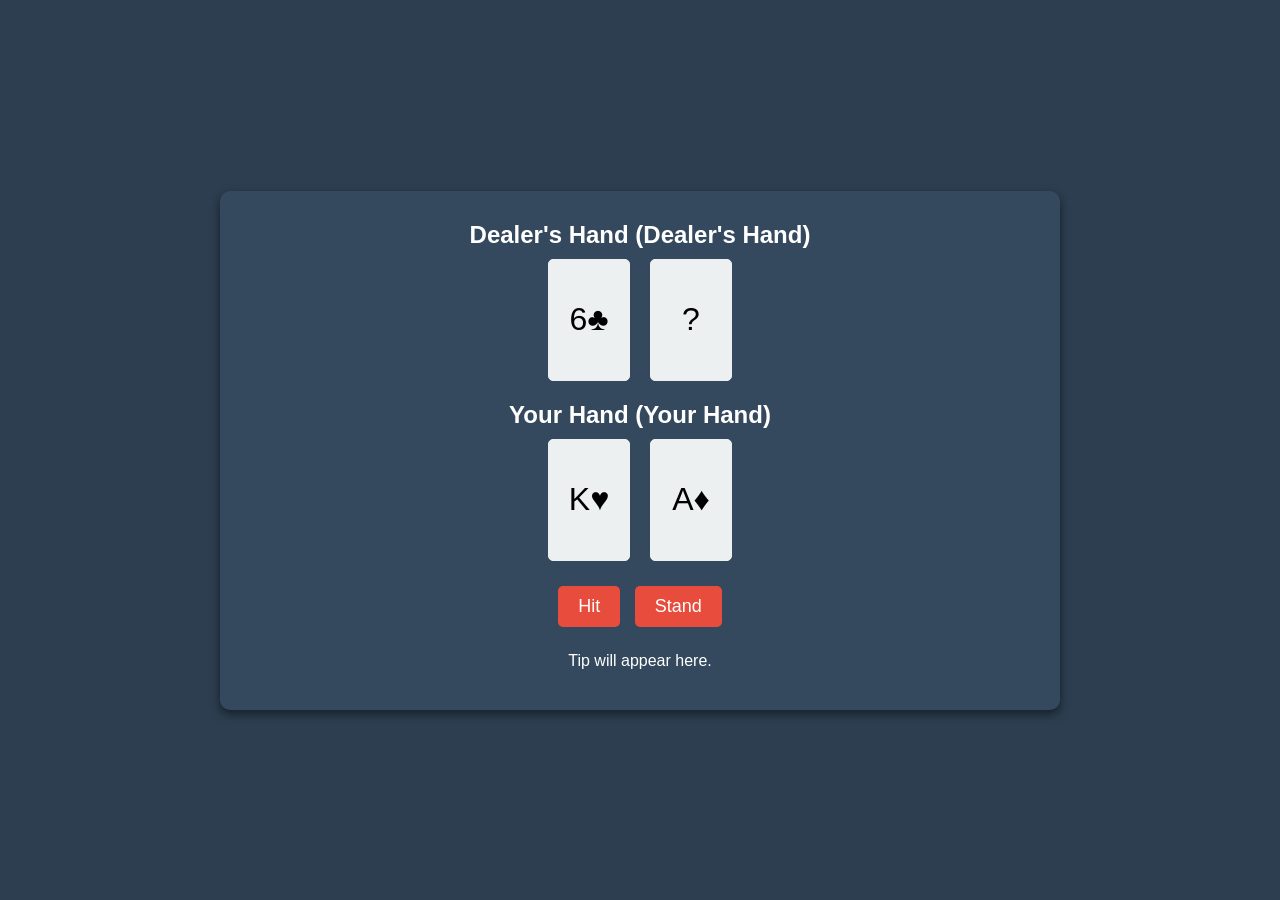
<file: index.html>
<!DOCTYPE html>
<html lang="en">
<head>
    <meta charset="UTF-8">
    <meta name="viewport" content="width=device-width, initial-scale=1.0">
    <title>Blackjack Practice</title>
    <link rel="stylesheet" href="styles.css">
</head>
<body>
    <div class="blackjack-container">
        <div class="hand">
            <h2>Dealer's Hand <span>(Dealer's Hand)</span></h2>
            <div class="dealer-hand" id="dealer-hand"></div>
        </div>
        <div class="hand">
            <h2>Your Hand <span>(Your Hand)</span></h2>
            <div class="player-hand" id="player-hand"></div>
        </div>
        <div class="actions">
            <button id="hit-button" onclick="hit()">Hit</button>
            <button id="stand-button" onclick="stand()">Stand</button>
            <button id="restart-button" onclick="initializeGame()" style="display:none;">Restart</button>
        </div>
        <div class="tips">
            <p id="tip-text">Tip will appear here.</p>
        </div>
        <div class="result" id="result-text"></div>
    </div>
    <script src="scripts.js"></script>
</body>
</html>
</file>
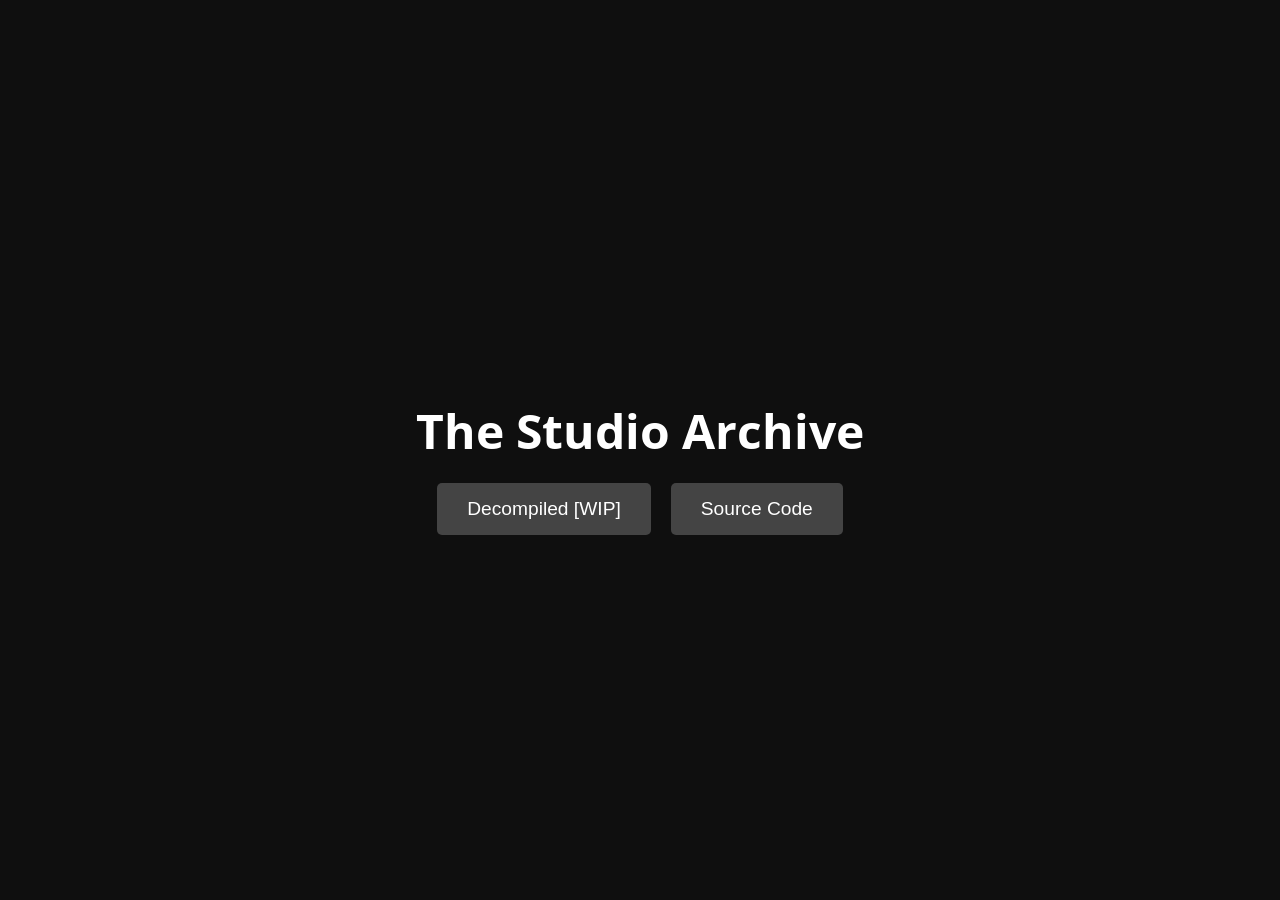
<file: main.html>
<!DOCTYPE html>
<html lang="en">
<head>
  <meta charset="utf-8">
  <title>The Studio Archive</title>
  <meta name="description" content="The Studio Archive - WE UP!">
  <meta name="author" content="archive" />
  <meta name="viewport" content="width=device-width, initial-scale=1.0, minimum-scale=1.0, maximum-scale=1.0, user-scalable=no">
  <!-- Add Google Fonts -->
  <link href="https://fonts.googleapis.com/css2?family=Open+Sans:wght@700&display=swap" rel="stylesheet">
  <!-- Add Font Awesome for icons -->
  <link rel="stylesheet" href="https://cdnjs.cloudflare.com/ajax/libs/font-awesome/5.15.4/css/all.min.css">
  <!-- Add your custom styles here -->
  <style>
    body {
      margin: 0;
      font-family: 'Open Sans', sans-serif;
      background-color: #0f0f0f; /* Dark gray background color */
    }

    .container {
      display: flex;
      flex-direction: column;
      align-items: center;
      justify-content: center;
      height: 100vh;
    }

    h1 {
      color: #ffffff; /* White title color */
      font-size: 3rem; /* Bigger title */
      margin-bottom: 20px;
    }

    .buttons {
      display: flex;
      gap: 20px;
    }

    .button {
      padding: 15px 30px; /* Increase button padding */
      background-color: #444444; /* Lighter gray button color */
      color: #ffffff; /* White button text color */
      font-size: 1.2rem; /* Increase button text size */
      border: none;
      border-radius: 5px;
      cursor: pointer;
      transition: background-color 0.3s ease, transform 0.3s ease;
    }

    .button:hover {
      background-color: #666666; /* Darker gray on hover */
      transform: scale(1.05); /* Scale button up on hover */
    }
  </style>
</head>
<body>

<div class="container">
  <h1>The Studio Archive</h1>

  <div class="buttons">
    <button class="button" onclick="window.location.href='decompiled.html'">Decompiled [WIP]</button>
    <button class="button" onclick="window.location.href='sourcecode.html'">Source Code</button>
  </div>
</div>

</body>
</html>
</file>
<file: styles.css>
body {
    font-family: 'Arial', sans-serif;
    display: flex;
    justify-content: center;
    align-items: center;
    height: 100vh;
    background: #2c3e50;
    margin: 0;
    color: white;
}

.blackjack-container {
    background: #34495e;
    padding: 20px;
    border-radius: 10px;
    box-shadow: 0 4px 10px rgba(0, 0, 0, 0.5);
    text-align: center;
    color: white;
    width: 80%;
    max-width: 800px;
}

.hand {
    margin-bottom: 20px;
}

.hand h2 {
    margin: 10px 0;
    font-size: 24px;
}

.dealer-hand, .player-hand {
    display: flex;
    justify-content: center;
    margin: 10px 0;
}

.card {
    width: 80px;
    height: 120px;
    border: 1px solid #ecf0f1;
    border-radius: 5px;
    background: #ecf0f1;
    color: black;
    margin: 0 10px;
    display: flex;
    justify-content: center;
    align-items: center;
    font-size: 32px;
    transition: transform 0.2s ease-in-out;
}

.card.slide-right {
    animation: slide-right 1.5s forwards; /* Adjusted animation duration */
}

.card.flip {
    animation: flip 0.5s forwards;
}

@keyframes slide-right {
    from {
        transform: translateX(-100vw);
        opacity: 0;
    }
    to {
        transform: translateX(0);
        opacity: 1;
    }
}

@keyframes flip {
    from {
        transform: rotateY(180deg);
        opacity: 0;
    }
    to {
        transform: rotateY(0);
        opacity: 1;
    }
}

.actions button {
    margin: 5px;
    padding: 10px 20px;
    border: none;
    border-radius: 5px;
    background: #e74c3c;
    color: white;
    cursor: pointer;
    font-size: 18px;
    transition: background 0.3s, transform 0.3s; /* Added transition for transform */
}

.actions button:hover {
    background: #c0392b;
    transform: scale(1.1); /* Added scale transform on hover */
}

.tips {
    margin-top: 20px;
}

.result {
    margin-top: 20px;
    font-size: 24px;
    font-weight: bold;
    transition: opacity 0.5s ease-in-out;
}
</file>
